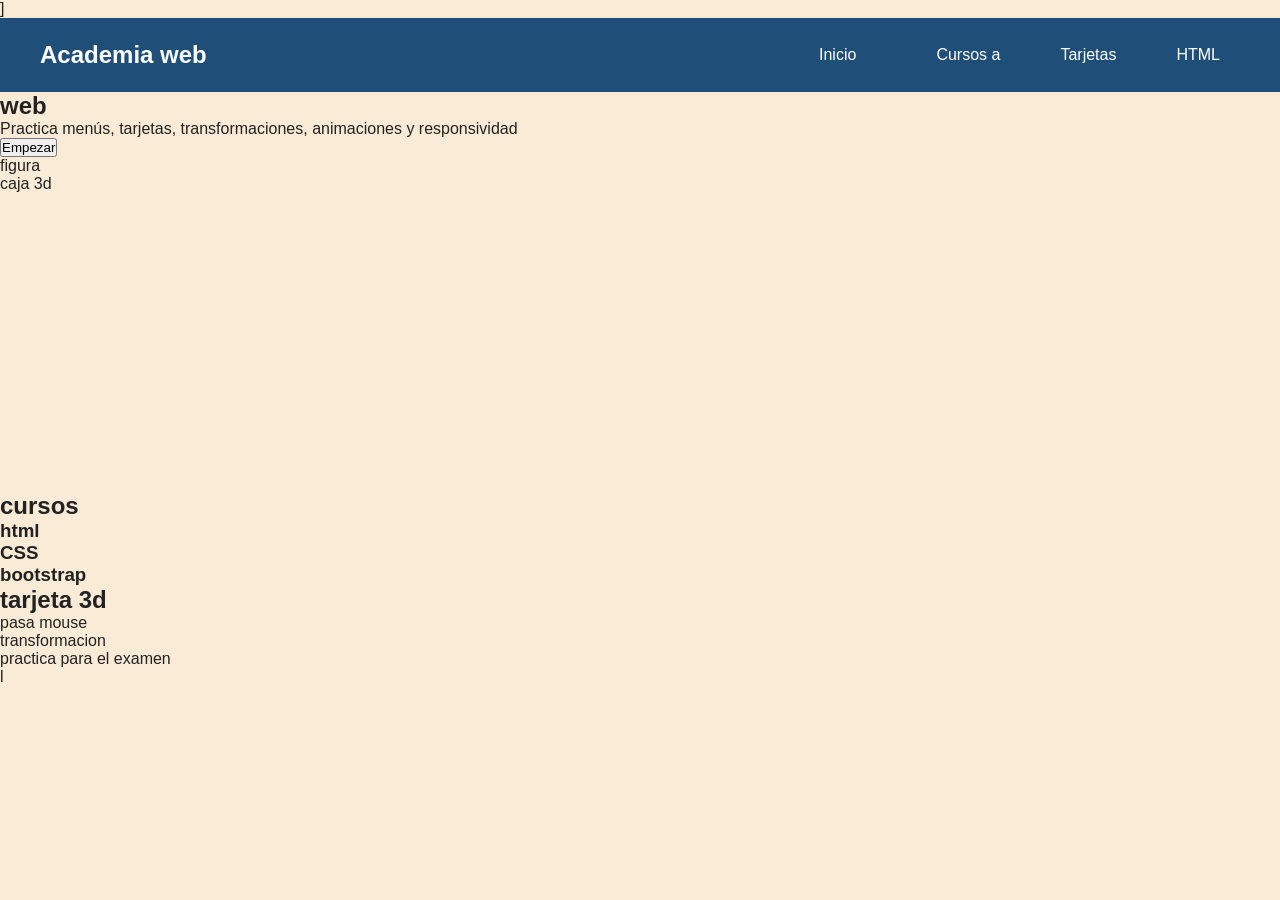
<file: index.html>
<!DOCTYPE html>
<html lang="en">
<head>]

    <link rel="stylesheet" href="estilos.css">
   
</head>
<body>
    
    <header class="encabezado">


        <div class="logo">Academia web</div>
        <nav class="menu">
            <ul>
                <li ><a href="#">Inicio</a></li>
                <li class="desplegable"></li>
                <a href="">Cursos a</a>
                <ul class="submenu">
                <li><a href="#">HTML</a></li>
                <li><a href="#">CSS</a></li>
                <li><a href="#">Botstrap</a></li>
                </ul>
                <li><a href="#tarjetas">Tarjetas</a></li>
                <li><a href="#contacto">HTML</a></li>
            </ul>
        </nav>
    </header>

    <main>

    <section class="hero">
        <div class="texto-hero">
            <h1>web </h1>
            <p>Practica menús, tarjetas, transformaciones, animaciones y responsividad</p>
            <button>Empezar</button>
        </div>

        <div class="zona-animada">
            <div class="figura">
                    figura
            </div>
            <div class="caja3d">
                    caja 3d
            </div>
        </div>
    </section>

    <section class="seccion-tarjetas">
        <h2>cursos</h2>
        <div class="contenedor-tarjetas">
            <article class="tarjeta">
                <h3>html</h3>

            </article >

            <article class="tarjeta destacada">
                <h3>CSS</h3>

            </article>
            <article class="tarejta">
                <h3>bootstrap</h3>
            </article>
        </div>
    </section>

    <section class="seccion-3d">
        <h2>tarjeta 3d</h2>
        <div class="flip-card">
            <div class="flip-inner">
                <div class="flip-front">
                    <p>pasa mouse</p>
                </div>
                <div class="flip-back">
                    <p>transformacion</p>
                </div>
            </div>
        </div>
    </section>

    </main>
    <footer>
            <p> practica para el examen</p>
    </footer>
</body>
</html>l
</file>
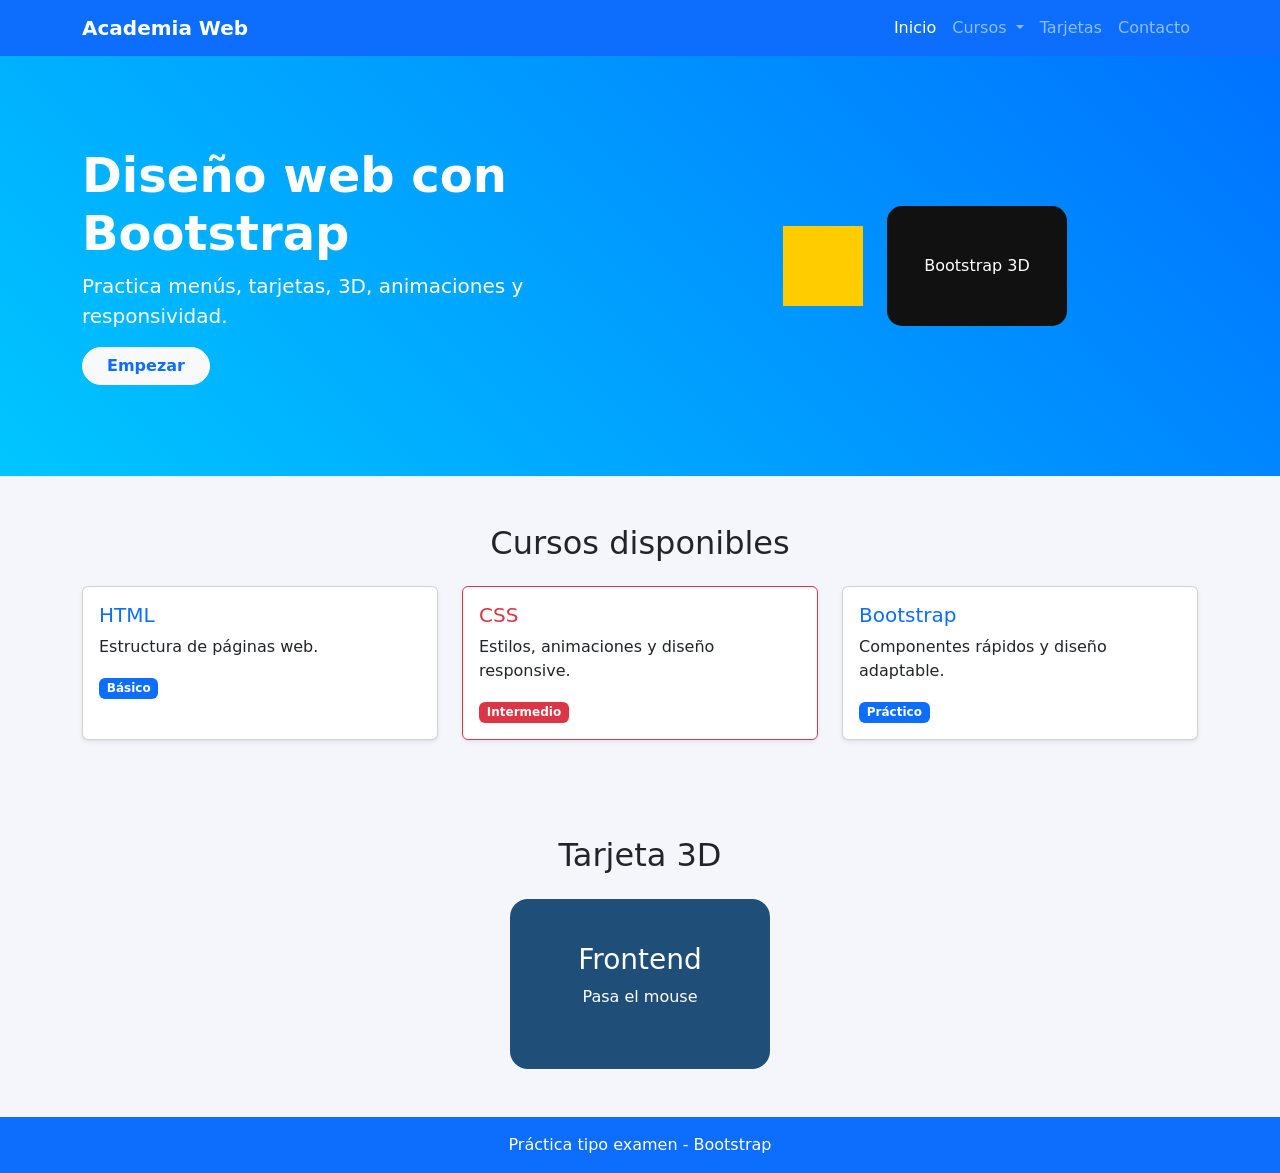
<file: index2.html>
<!doctype html>
<html lang="es">
<head>
    <meta charset="utf-8">
    <meta name="viewport" content="width=device-width, initial-scale=1">
    <title>Examen con Bootstrap</title>
    <link rel="stylesheet" href="./bootstrap-5.3.8-dist/css/bootstrap.min.css">
    <style>
        body {
            background: #f4f6fb;
        }

        .hero-bootstrap {
            min-height: 420px;
            background: linear-gradient(45deg, #00c6ff, #0072ff);
            color: white;
            overflow: hidden;
        }

        .btn-animado {
            transition: transform 0.3s ease, background 0.3s ease;
        }

        .btn-animado:hover {
            transform: scale(1.15);
            background: #eaf6ff;
        }

        .figura-bootstrap {
            width: 80px;
            height: 80px;
            background: #ffcc00;
            border-radius: 0px;
            animation: giroBootstrap 3s ease-in-out infinite;
        }

        @keyframes giroBootstrap {
            0% {
                transform: rotate(0deg) scale(1);
                background: #ffcc00;
            }
            50% {
                transform: rotate(180deg) scale(1.3);
                background: #ff0077;
            }
            100% {
                transform: rotate(360deg) scale(1);
                background: #ffcc00;
            }
        }

        .card-hover {
            transition: transform 0.3s ease, box-shadow 0.3s ease;
        }

        .card-hover:hover {
            transform: translateY(-10px) scale(1.03);
            box-shadow: 0 15px 25px rgba(0,0,0,0.3) !important;
        }

        .caja3d-bootstrap {
            width: 180px;
            height: 120px;
            background: #111;
            color: white;
            border-radius: 15px;
            display: flex;
            align-items: center;
            justify-content: center;
            transition: transform 0.4s ease, box-shadow 0.4s ease;
        }

        .caja3d-bootstrap:hover {
            transform: rotateX(25deg) rotateY(25deg) scale(1.08);
            box-shadow: 0 20px 35px rgba(0,0,0,0.5);
        }

        .flip-card {
            width: 260px;
            height: 170px;
            perspective: 700px;
            margin: auto;
        }

        .flip-inner {
            width: 100%;
            height: 100%;
            position: relative;
            transform-style: preserve-3d;
            transition: transform 0.6s ease;
        }

        .flip-card:hover .flip-inner {
            transform: rotateY(180deg);
        }

        .flip-front,
        .flip-back {
            width: 100%;
            height: 100%;
            position: absolute;
            backface-visibility: hidden;
            border-radius: 18px;
            display: flex;
            flex-direction: column;
            justify-content: center;
            align-items: center;
            color: white;
        }

        .flip-front {
            background: #1f4e79;
        }

        .flip-back {
            background: #ff0077;
            transform: rotateY(180deg);
        }

        @media (max-width: 768px) {
            .hero-bootstrap {
                text-align: center;
            }
        }
    </style>
</head>
<body>

<nav class="navbar navbar-expand-lg navbar-dark bg-primary sticky-top">
    <div class="container">
        <a class="navbar-brand fw-bold" href="#">Academia Web</a>

        <button class="navbar-toggler" type="button" data-bs-toggle="collapse" data-bs-target="#menuPrincipal">
            <span class="navbar-toggler-icon"></span>
        </button>

        <div class="collapse navbar-collapse" id="menuPrincipal">
            <ul class="navbar-nav ms-auto">
                <li class="nav-item">
                    <a class="nav-link active" href="#">Inicio</a>
                </li>

                <li class="nav-item dropdown">
                    <a class="nav-link dropdown-toggle" href="#" role="button" data-bs-toggle="dropdown">
                        Cursos
                    </a>
                    <ul class="dropdown-menu">
                        <li><a class="dropdown-item" href="#">HTML</a></li>
                        <li><a class="dropdown-item" href="#">CSS</a></li>
                        <li><a class="dropdown-item" href="#">Bootstrap</a></li>
                    </ul>
                </li>

                <li class="nav-item">
                    <a class="nav-link" href="#tarjetas">Tarjetas</a>
                </li>

                <li class="nav-item">
                    <a class="nav-link" href="#contacto">Contacto</a>
                </li>
            </ul>
        </div>
    </div>
</nav>

<header class="hero-bootstrap d-flex align-items-center">
    <div class="container">
        <div class="row align-items-center g-4">
            <div class="col-12 col-lg-6">
                <h1 class="display-5 fw-bold">Diseño web con Bootstrap</h1>
                <p class="lead">Practica menús, tarjetas, 3D, animaciones y responsividad.</p>
                <button class="btn btn-light text-primary fw-bold rounded-pill px-4 btn-animado">Empezar</button>
            </div>

            <div class="col-12 col-lg-6 d-flex justify-content-center align-items-center gap-4">
                <div class="figura-bootstrap"></div>
                <div class="caja3d-bootstrap">Bootstrap 3D</div>
            </div>
        </div>
    </div>
</header>

<main>
    <section id="tarjetas" class="container py-5">
        <h2 class="text-center mb-4">Cursos disponibles</h2>

        <div class="row g-4">
            <div class="col-12 col-md-6 col-lg-4">
                <div class="card h-100 shadow-sm card-hover">
                    <div class="card-body">
                        <h5 class="card-title text-primary">HTML</h5>
                        <p class="card-text">Estructura de páginas web.</p>
                        <span class="badge text-bg-primary">Básico</span>
                    </div>
                </div>
            </div>

            <div class="col-12 col-md-6 col-lg-4">
                <div class="card h-100 shadow-sm card-hover border-danger">
                    <div class="card-body">
                        <h5 class="card-title text-danger">CSS</h5>
                        <p class="card-text">Estilos, animaciones y diseño responsive.</p>
                        <span class="badge text-bg-danger">Intermedio</span>
                    </div>
                </div>
            </div>

            <div class="col-12 col-md-6 col-lg-4">
                <div class="card h-100 shadow-sm card-hover">
                    <div class="card-body">
                        <h5 class="card-title text-primary">Bootstrap</h5>
                        <p class="card-text">Componentes rápidos y diseño adaptable.</p>
                        <span class="badge text-bg-primary">Práctico</span>
                    </div>
                </div>
            </div>
        </div>
    </section>

    <section class="container py-5 text-center">
        <h2 class="mb-4">Tarjeta 3D</h2>

        <div class="flip-card">
            <div class="flip-inner">
                <div class="flip-front">
                    <h3>Frontend</h3>
                    <p>Pasa el mouse</p>
                </div>
                <div class="flip-back">
                    <h3>Examen</h3>
                    <p>Transformación 3D</p>
                </div>
            </div>
        </div>
    </section>
</main>

<footer id="contacto" class="bg-primary text-white text-center py-3">
    <p class="m-0">Práctica tipo examen - Bootstrap</p>
</footer>

<script src="./bootstrap-5.3.8-dist/js/bootstrap.bundle.min.js"></script>
</body>
</html>
</file>
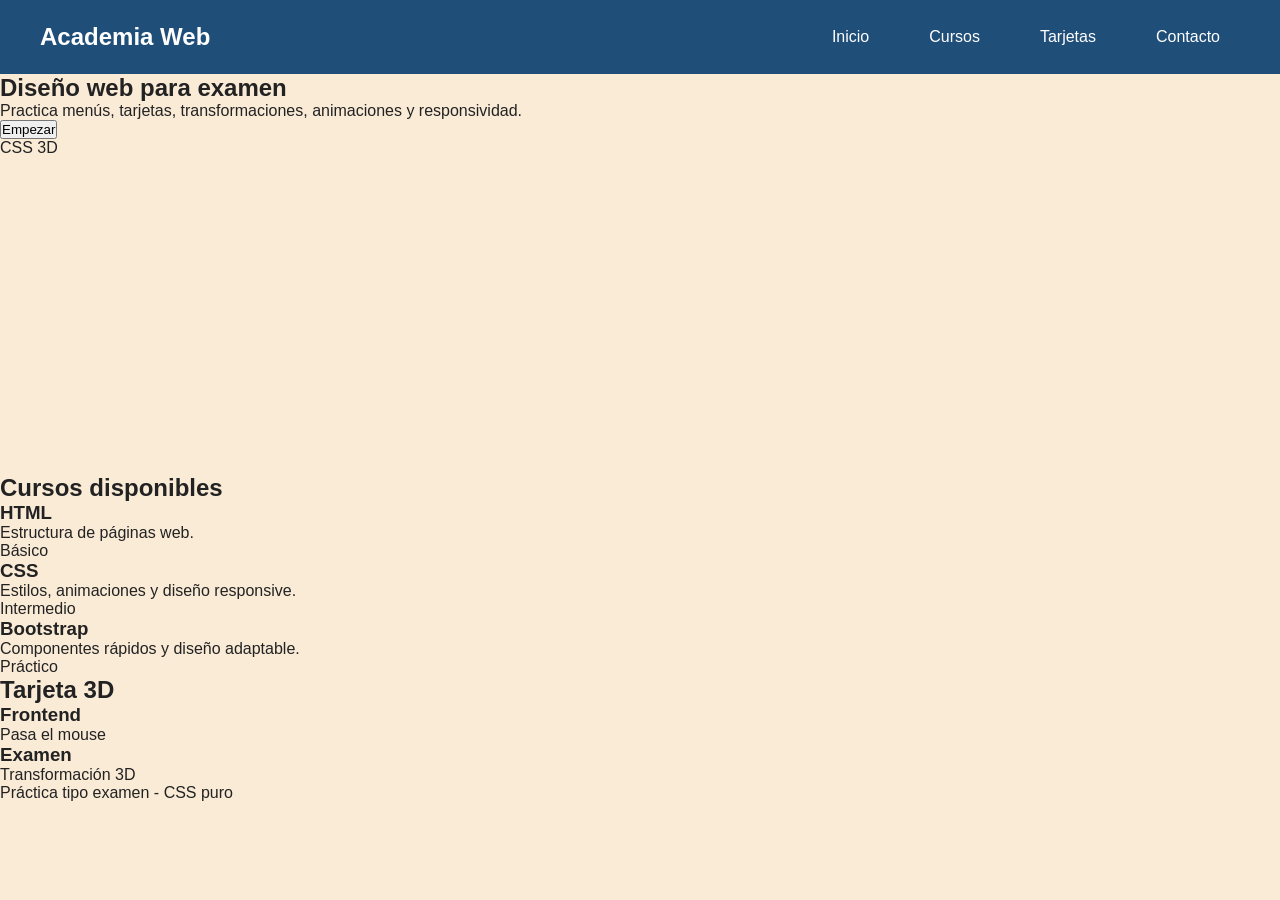
<file: index3.html>
<!DOCTYPE html>
<html lang="es">
<head>
    <meta charset="UTF-8">
    <meta name="viewport" content="width=device-width, initial-scale=1.0">
    <title>Examen CSS Puro</title>
    <link rel="stylesheet" href="estilos.css">
</head>
<body>

<header class="encabezado">
    <div class="logo">Academia Web</div>

    <nav class="menu">
        <ul>
            <li><a href="#">Inicio</a></li>
            <li class="desplegable">
                <a href="#">Cursos</a>
                <ul class="submenu">
                    <li><a href="#">HTML</a></li>
                    <li><a href="#">CSS</a></li>
                    <li><a href="#">Bootstrap</a></li>
                </ul>
            </li>
            <li><a href="#tarjetas">Tarjetas</a></li>
            <li><a href="#contacto">Contacto</a></li>
        </ul>
    </nav>
</header>

<main>
    <section class="hero">
        <div class="texto-hero">
            <h1>Diseño web para examen</h1>
            <p>Practica menús, tarjetas, transformaciones, animaciones y responsividad.</p>
            <button class="boton">Empezar</button>
        </div>

        <div class="zona-animada">
            <div class="figura"></div>
            <div class="caja3d">CSS 3D</div>
        </div>
    </section>

    <section id="tarjetas" class="seccion-tarjetas">
        <h2>Cursos disponibles</h2>

        <div class="contenedor-tarjetas">
            <article class="tarjeta">
                <h3>HTML</h3>
                <p>Estructura de páginas web.</p>
                <span>Básico</span>
            </article>

            <article class="tarjeta destacada">
                <h3>CSS</h3>
                <p>Estilos, animaciones y diseño responsive.</p>
                <span>Intermedio</span>
            </article>

            <article class="tarjeta">
                <h3>Bootstrap</h3>
                <p>Componentes rápidos y diseño adaptable.</p>
                <span>Práctico</span>
            </article>
        </div>
    </section>

    <section class="seccion-3d">
        <h2>Tarjeta 3D</h2>

        <div class="flip-card">
            <div class="flip-inner">
                <div class="flip-front">
                    <h3>Frontend</h3>
                    <p>Pasa el mouse</p>
                </div>
                <div class="flip-back">
                    <h3>Examen</h3>
                    <p>Transformación 3D</p>
                </div>
            </div>
        </div>
    </section>
</main>

<footer id="contacto">
    <p>Práctica tipo examen - CSS puro</p>
</footer>

</body>
</html>
</file>
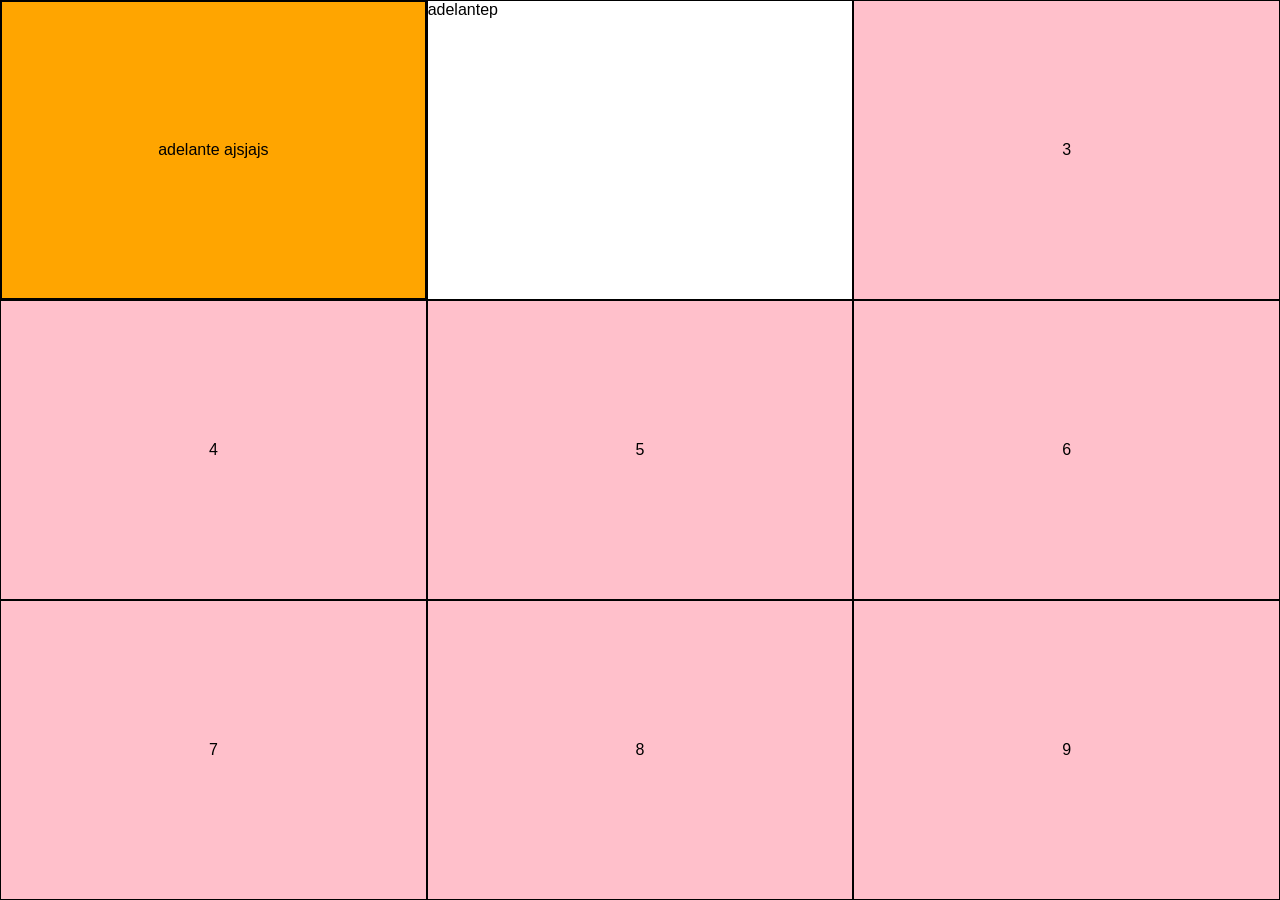
<file: index4.html>
<html lang="en">
<head>
    <meta charset="UTF-8">
    <meta name="viewport" content="width=device-width, initial-scale=1.0">
    <title>Document</title>
    <link rel="stylesheet" href="estilos4.css">
</head>
<body>
    

    <div class="contenedor">
        <div class="tarjeta">
            
            <div class="contenedor2">
                <div class=" tarjeta2 frente">
                    adelante
                    ajsjajs
                </div>
                <div class="tarjeta2 atras">
                    atras
                    asjajsjs
                </div>
            </div>

        </div>
        
           <div class="tarjeta">
            <div class="contenedor3">
                <div class="tarjeta3 adelante3">
                        adelantep
                </div>
                <div class="tarjeta3 atras3">
                     atras
                </div>
                   
            </div>

        </div>
           <div class="tarjeta">
            3
        </div>
           <div class="tarjeta">
            4

        </div>
           <div class="tarjeta">
            5

        </div>
           <div class="tarjeta">
            6
        </div>
           <div class="tarjeta">
            7

        </div>
           <div class="tarjeta">
            8

        </div>
           <div class="tarjeta">
            9
        </div>
    </div>

  

</body>
</html>
</file>
<file: estilos.css>
*{
    margin: 0;
    padding: 0;
    box-sizing: border-box;
}

body{
    font-family: Arial, Helvetica, sans-serif;
    background-color: antiquewhite;
    color: #222;
}

.encabezado{
    background: #1f4e79;
    color: white;
    display: flex;
    justify-content: space-between;
    align-items: center;
    padding: 18px 40px;
    position: sticky; /*   INVESTIGAR COMO SE USA*/
}

.logo{
    font-size: 24px;
    font-weight: bold;/*   INVESTIGAR COMO SE USA*/
}

.menu ul{
    list-style: none; /*   INVESTIGAR COMO SE USA*/
    display: flex;
    gap:20px;
}
.menu a{
    color: white;
    text-decoration: none; /*   INVESTIGAR COMO SE USA*/
    padding: 10px 20px;
    display: block; /*   INVESTIGAR COMO SE USA el tipo de display*/
    transition: backgroung 0.3s ease, transform 0.3s ease;

}

.menu a:hover{
    background: #163a5b;
    transform: scale(1.08);
}

.desplegable{
    position: relative; /*   INVESTIGAR COMO SE USA*/

}

.submenu{
    position: absolute;/*   INVESTIGAR COMO SE USA*/
    top: 100%;/*   INVESTIGAR COMO SE USA*/
    left: 0; /*   INVESTIGAR COMO SE USA*/
    background: #163a5b;
    min-width: 150px; /*   INVESTIGAR COMO SE USA*/
    display: none !important;
    flex-direction: column; /*   INVESTIGAR COMO SE USA*/
    gap: 0 o !important;

}
.desplegable:hover .submenu{
    display: flex !important;

}

.hero{
    min-height: 400px;/*   INVESTIGAR COMO SE USA*/

}
</file>
<file: estilos4.css>
*{
    padding: 0;
    margin: 0;
   box-sizing: border-box;
    font-family: Arial, Helvetica, sans-serif;
}

html,
body {
    height: 100%;
}
.contenedor{
    height: 100vh;
    display: grid;
    grid-template-columns: repeat(3, 1fr);
    grid-template-rows: repeat(3, 1fr);
}
.tarjeta{
    background: pink;
    border: 1px solid black;
    display: flex;
    justify-content: center;
    align-items: center;
}

@media( max-width: 768px){
    .contenedor{
        grid-template-columns: 1fr;
        grid-template-rows: repeat(9, 1fr);
    }

}
@media( min-width: 769px) and (max-width:1024px){
    .contenedor{
        grid-template-columns: repeat(2,1fr);
        grid-template-rows: repeat(5, 1fr);
    }

}

.contenedor2{
    height: 100%;
    width: 100%;
    border: 1px solid black;
    position: relative;
    perspective: 1000px;
}

.tarjeta2 {
    position: absolute;
    height: 100%;
    width: 100%;
    backface-visibility: hidden;
    transition: 0.5s cubic-bezier(0.4, 0.2, 0.2, 1);
    display: flex;
    justify-content: center;
    align-items: center;
}

.frente{
    background: orange;
    transform: rotateY(0deg);

}

.atras{
    background: orangered;
    transform: rotateY(180deg);

}
.contenedor2:hover>.frente{
    transform: rotateY(-180deg);
}
.contenedor2:hover>.atras{
    transform: rotateY(0deg);
}









.contenedor3{
    width: 100%;
    height: 100%;
    position: relative;
    perspective: 1000px ;
}

.tarjeta3{
    position: absolute;
    height: 100%;
    width: 100%;
    position: absolute;
    backface-visibility: hidden;
    transition:0.5s cubic-bezier(0.2, 0.2, 0.2, 1);
    display: flex;
    
    
}
.adelante3{
    background: white;
        transform: rotateY(0deg);
}
.atras3{
    background: violet;
    transform: rotateY(180deg);
}



.contenedor3:hover>.adelante3{
    transform:rotateY(-180deg);
}
.contenedor3:hover>.atras3{
    transform:rotateY(0deg);
}
</file>
